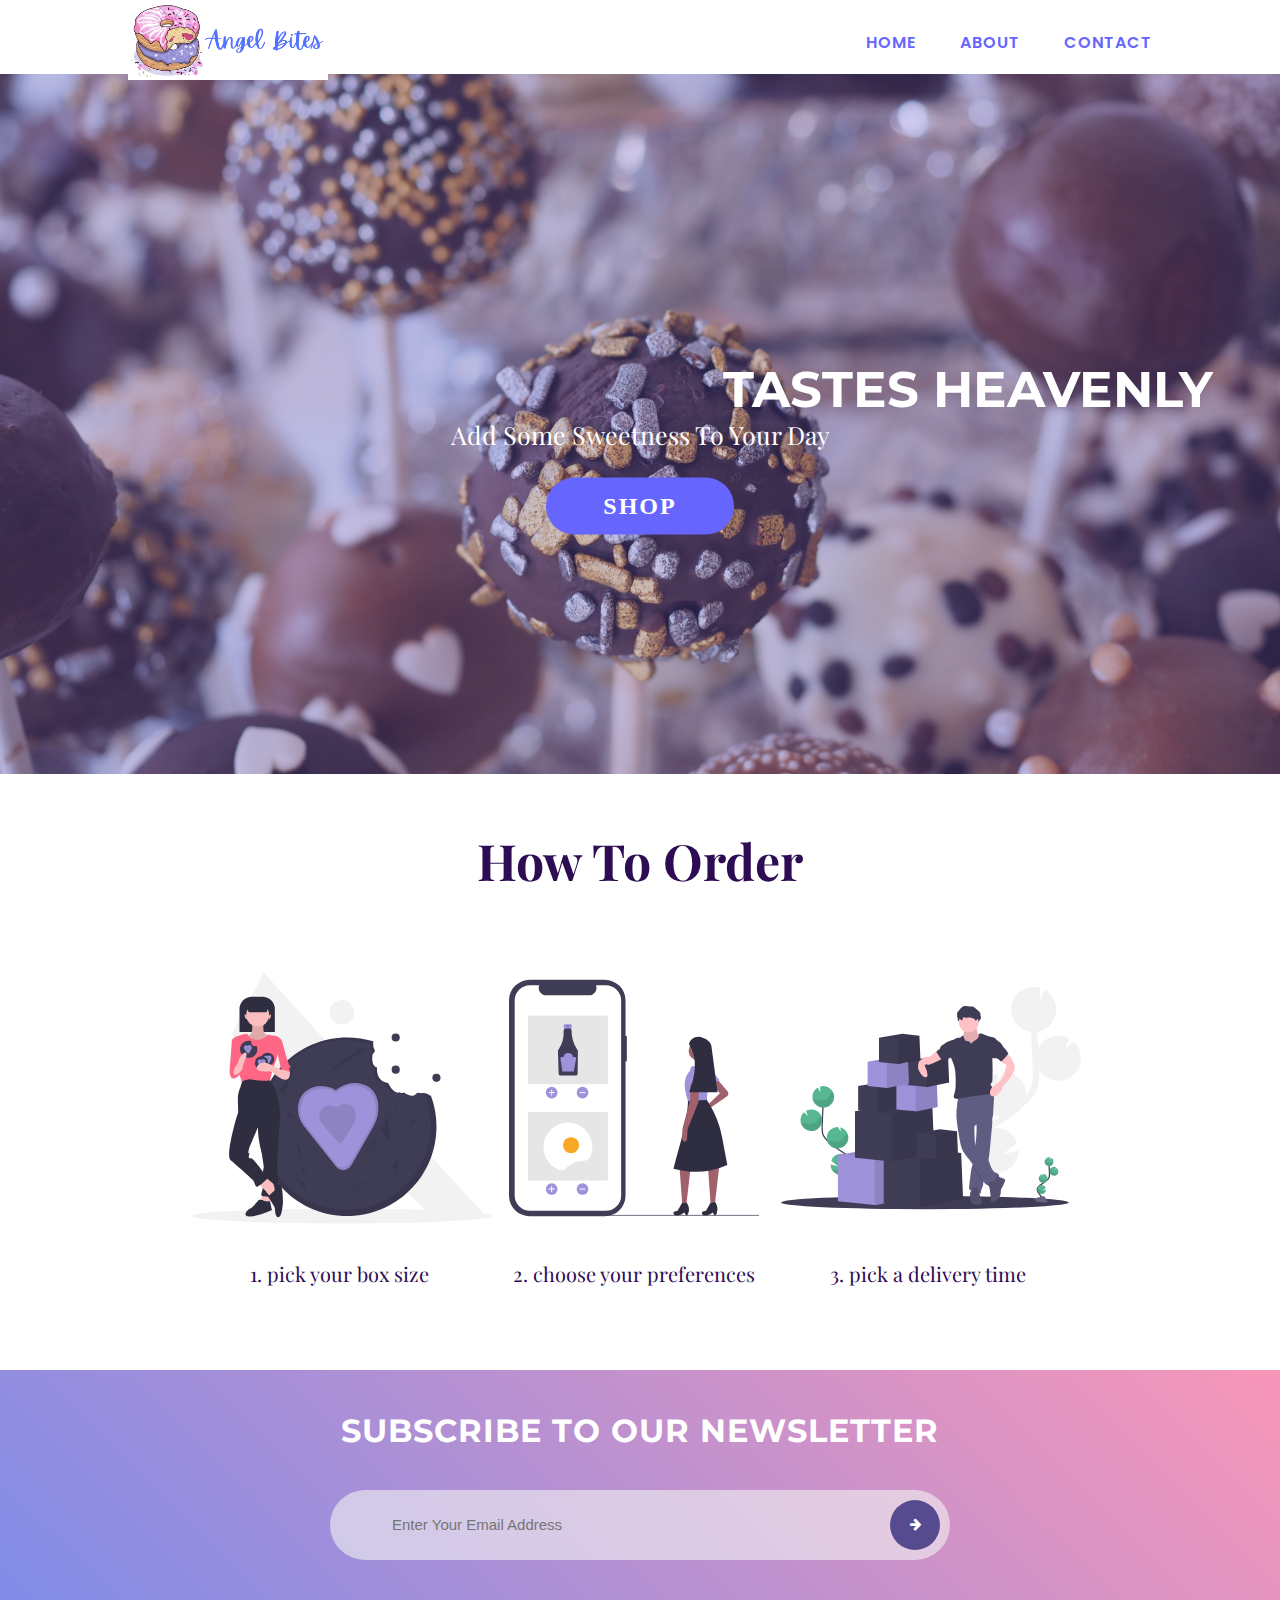
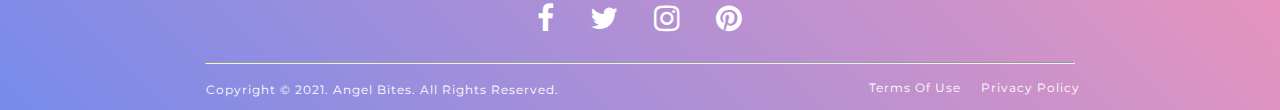
<file: index.html>
<!DOCTYPE html>
<html lang="en">
<head>
    <meta charset="UTF-8">
    <meta http-equiv="X-UA-Compatible" content="IE=edge">
    <meta name="viewport" content="width=device-width, initial-scale=1.0">
    <link rel="stylesheet" href="./css/style.css">
    <link rel="stylesheet" href="https://cdnjs.cloudflare.com/ajax/libs/font-awesome/4.7.0/css/font-awesome.min.css">
    <title>Home</title>
</head>
<body>
    <header>
        <img src="./img/angel bites.png" class="logo" width="300" height="80"></img>
        <nav>
            <ul class="navbar"><a href="index.html">Home</a></ul>
            <ul class="navbar"><a href="about.html">About</a></ul>
            <ul class="navbar"><a href="contact.html">Contact</a></ul>
        </nav>
    </header>
    <section>
        <h1>Tastes Heavenly</h1>
        <p>Add Some Sweetness To Your Day</p>
        <a href="items/items.html" class="aorder"><h2 class="order">Shop</h2></a>
    </section>
    <div class="instructions">
        <h1>How To Order</h1>
    </div>
    <div class="row">
        <div class="column1">
            <img src="./img/undraw_cookie_love_ulvn.svg" width="300" height="300"></img>
            <p>1. pick your box size</p>
        </div>
        <div class="column2">
            <img src="./img/undraw_online_groceries_a02y.svg" width="250" height="300"></img>
            <p>2. choose your preferences</p>
        </div>
        <div class="column3">
            <img src="./img/undraw_deliveries_131a.svg" width="300" height="300"></img>
            <p>3. pick a delivery time</p>
        </div>
    </div>
    <div class="newsletter">
        <h1>Subscribe to our Newsletter</h1>
        <div class="textbar">
            <input type="newsletter" placeholder="Enter Your Email Address">
            <button type="button"><i class="fa fa-arrow-right"></i></button>
        </div>
        <div class="footer">
            <a href="https://www.facebook.com/"><i class="fa fa-facebook"></i></a>
            <a href="http://www.twitter.com"><i class="fa fa-twitter"></i></a>
            <a href="http://www.instagram.com"><i class="fa fa-instagram"></i></a>
            <a href="http://www.pinterest.com"><i class="fa fa-pinterest"></i></a>
        </div>
        <hr width="70%">
        <div class="copyright">
            <p1>Copyright © 2021. Angel Bites. All Rights Reserved.</p1>
        </div>
        <div class="footerlinks">
            <ul><a href="#" class="flink1">Privacy Policy</a></ul>
            <ul><a href="#" class="flink2">Terms of Use</a></ul>
        </div>
    </div>
</body>
</html>
</file>
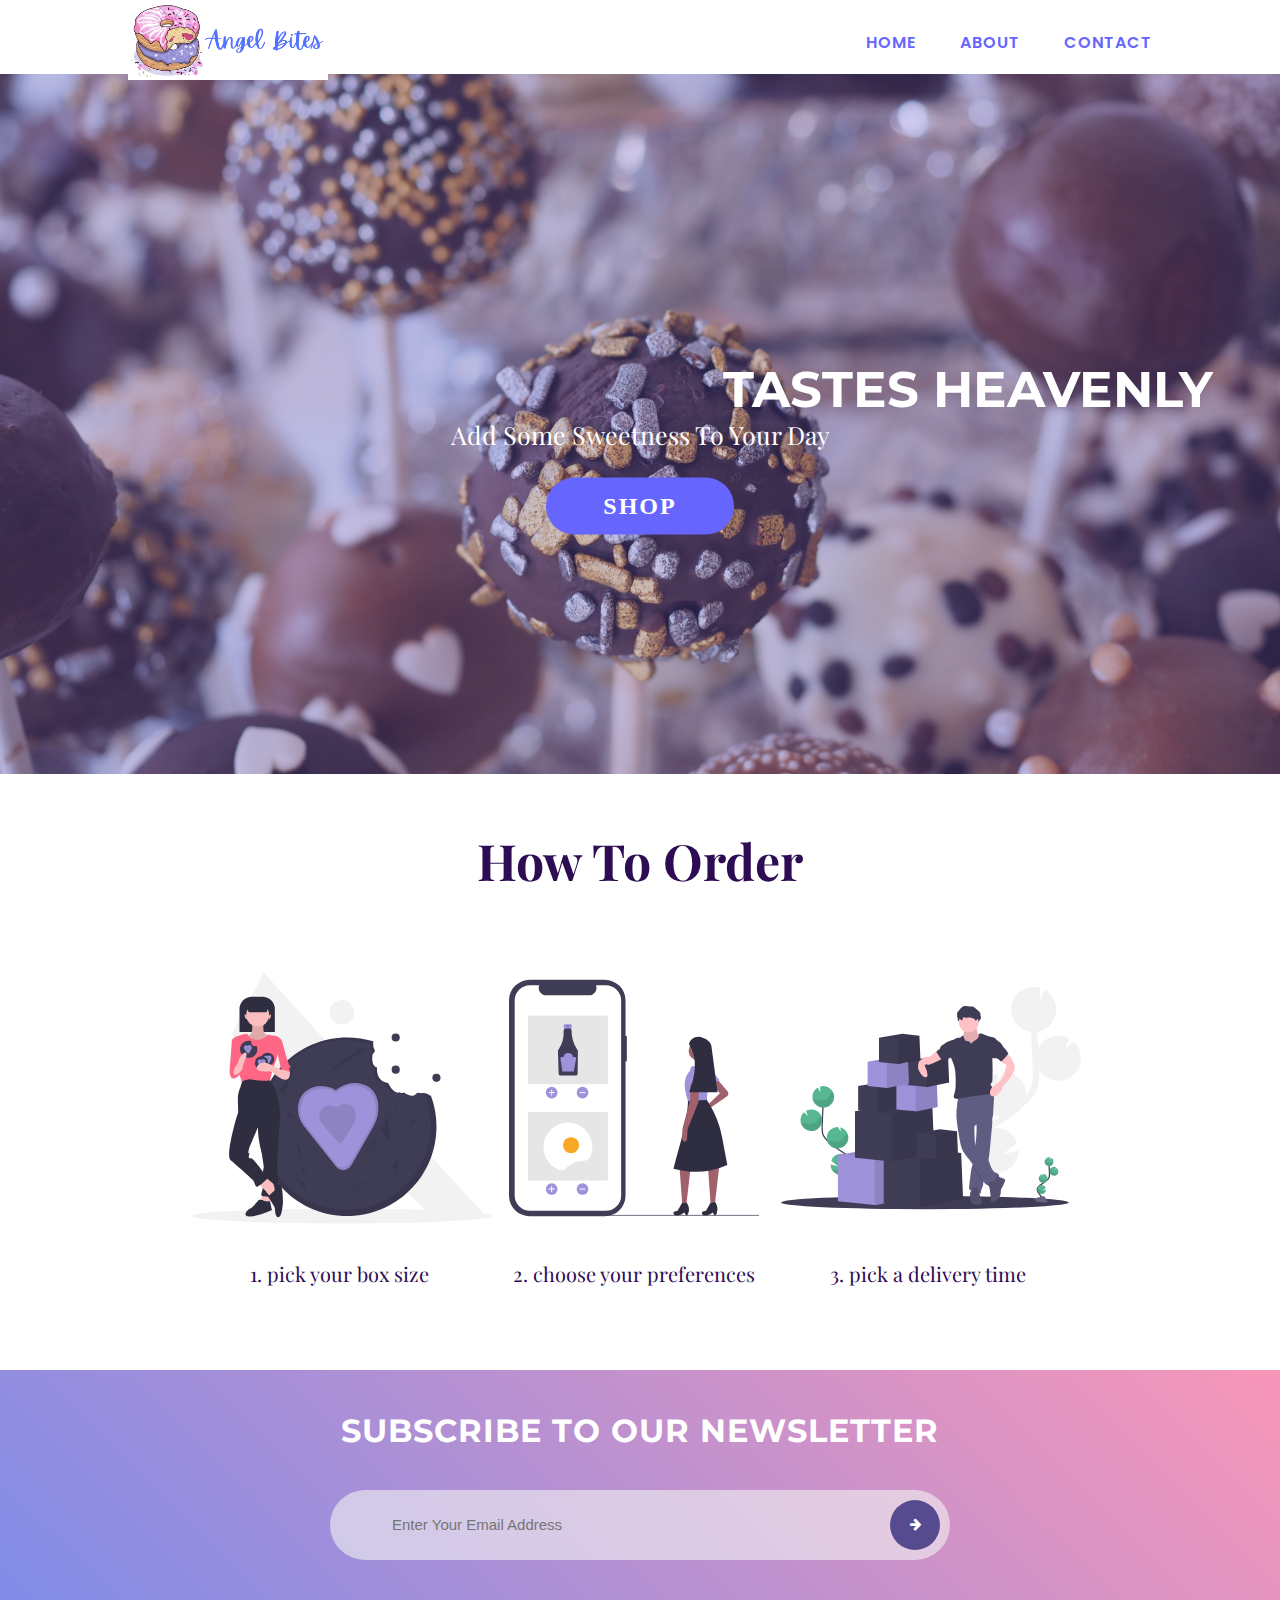
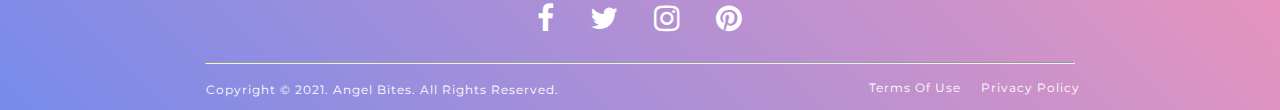
<file: home/index.html>
<!DOCTYPE html>
<html lang="en">
<head>
    <meta charset="UTF-8">
    <meta http-equiv="X-UA-Compatible" content="IE=edge">
    <meta name="viewport" content="width=device-width, initial-scale=1.0">
    <link rel="stylesheet" href="/css/style.css">
    <link rel="stylesheet" href="https://cdnjs.cloudflare.com/ajax/libs/font-awesome/4.7.0/css/font-awesome.min.css">
    <title>Home</title>
</head>
<body>
    <header>
        <img src="/img/angel bites.png" class="logo" width="300" height="80"></img>
        <nav>
            <ul class="navbar"><a href="/home/index.html">Home</a></ul>
            <ul class="navbar"><a href="/about/about.html">About</a></ul>
            <ul class="navbar"><a href="/contact/contact.html">Contact</a></ul>
        </nav>
    </header>
    <section>
        <h1>Tastes Heavenly</h1>
        <p>Add Some Sweetness To Your Day</p>
        <a href="items/items.html" class="aorder"><h2 class="order">Shop</h2></a>
    </section>
    <div class="instructions">
        <h1>How To Order</h1>
    </div>
    <div class="row">
        <div class="column1">
            <img src="/img/undraw_cookie_love_ulvn.svg" width="300" height="300"></img>
            <p>1. pick your box size</p>
        </div>
        <div class="column2">
            <img src="/img/undraw_online_groceries_a02y.svg" width="250" height="300"></img>
            <p>2. choose your preferences</p>
        </div>
        <div class="column3">
            <img src="/img/undraw_deliveries_131a.svg" width="300" height="300"></img>
            <p>3. pick a delivery time</p>
        </div>
    </div>
    <div class="newsletter">
        <h1>Subscribe to our Newsletter</h1>
        <div class="textbar">
            <input type="newsletter" placeholder="Enter Your Email Address">
            <button type="button"><i class="fa fa-arrow-right"></i></button>
        </div>
        <div class="footer">
            <a href="#"><i class="fa fa-facebook"></i></a>
            <a href="#"><i class="fa fa-twitter"></i></a>
            <a href="#"><i class="fa fa-instagram"></i></a>
            <a href="#"><i class="fa fa-pinterest"></i></a>
        </div>
        <hr width="70%">
        <div class="copyright">
            <p1>Copyright © 2021. Angel Bites. All Rights Reserved.</p1>
        </div>
        <div class="footerlinks">
            <ul><a href="#" class="flink1">Privacy Policy</a></ul>
            <ul><a href="#" class="flink2">Terms of Use</a></ul>
        </div>
    </div>
</body>
</html>
</file>
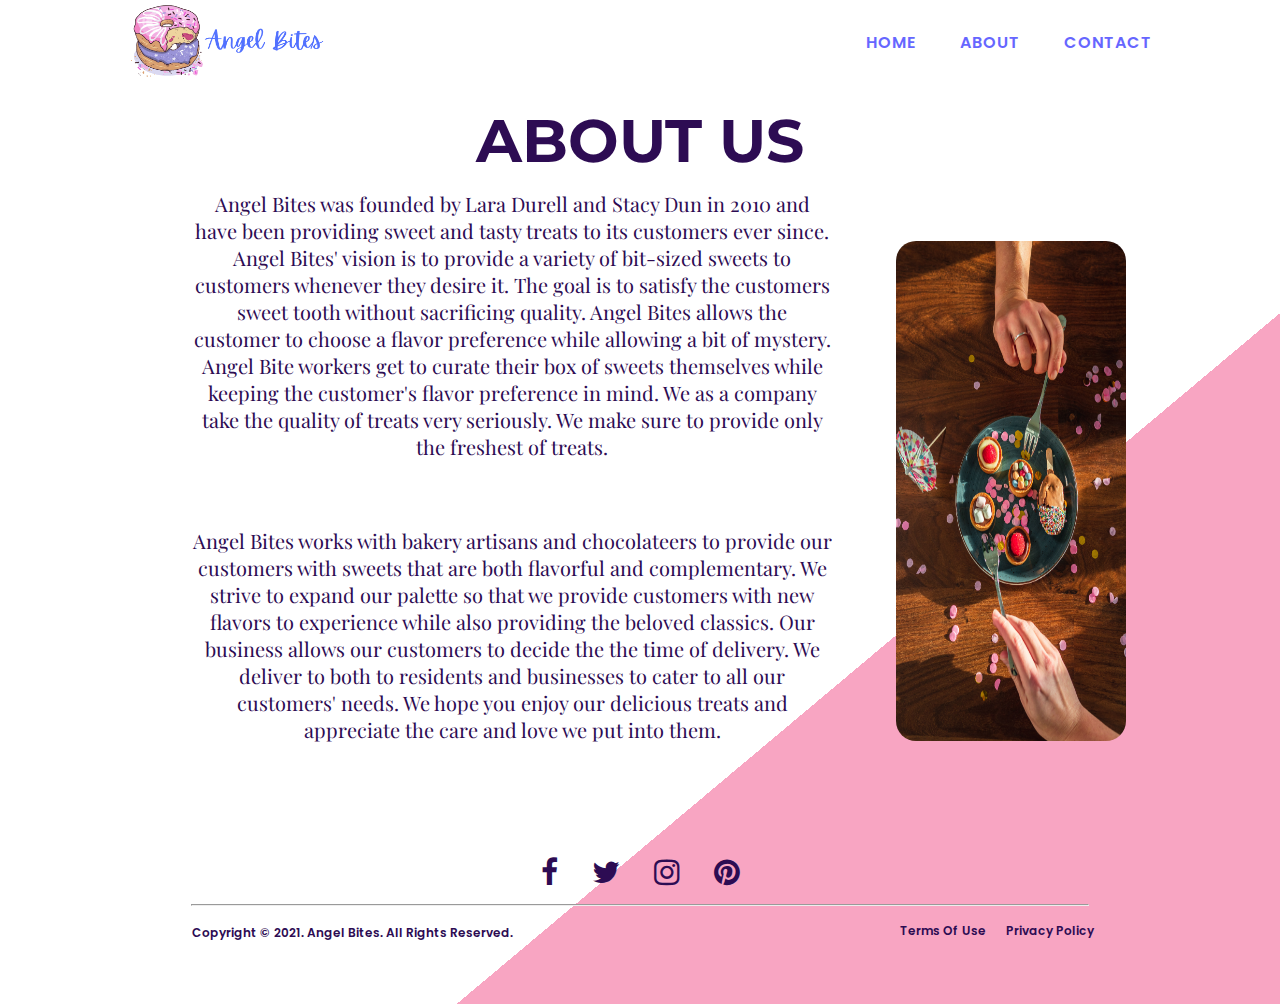
<file: about.html>
<!DOCTYPE html>
<html lang="en">
<head>
    <meta charset="UTF-8">
    <meta http-equiv="X-UA-Compatible" content="IE=edge">
    <meta name="viewport" content="width=device-width, initial-scale=1.0">
    <link rel="stylesheet" href="./css/style.css">
    <link rel="stylesheet" href="https://cdnjs.cloudflare.com/ajax/libs/font-awesome/4.7.0/css/font-awesome.min.css">
    <title>About</title>
</head>
<body>
    <header>
        <img src="./img/angel bites.png" class="logo" width="300" height="80"></img>
        <nav>
            <ul class="navbar"><a href="index.html">Home</a></ul>
            <ul class="navbar"><a href="about.html">About</a></ul>
            <ul class="navbar"><a href="contact.html">Contact</a></ul>
        </nav>
    </header>
    <div class="background">
        <div class="about">
            <h1>About Us</h1>
        </div>
        <div class="summary">
            <div class="p1">
                <p>Angel Bites was founded by Lara Durell and Stacy Dun in 2010 and have been providing sweet and tasty treats to its customers ever since. Angel Bites' vision is to provide a variety of bit-sized sweets to customers whenever they desire it. The goal is to satisfy the customers sweet tooth without sacrificing quality. Angel Bites allows the customer to choose a flavor preference while allowing a bit of mystery. Angel Bite workers get to curate their box of sweets themselves while keeping the customer's flavor preference in mind. We as a company take the quality of treats very seriously. We make sure to provide only the freshest of treats.     </p>
            </div>
            <div class="p2">
                <p>Angel Bites works with bakery artisans and chocolateers to provide our customers with sweets that are both flavorful and complementary. We strive to expand our palette so that we provide customers with new flavors to experience while also providing the beloved classics.  Our business allows our customers to decide the the time of delivery. We deliver to both to residents and businesses to cater to all our customers' needs. We hope you enjoy our delicious treats and appreciate the care and love we put into them.</p>
            </div>
            <div class="candy">
                <img src="./img/yum.jpg" width="500" height="500"></img>
            </div>
        </div>
        <div class="footer2">
            <div class="social2">
                <a href="https://www.facebook.com/"><i class="fa fa-facebook"></i></a>
                <a href="http://www.twitter.com"><i class="fa fa-twitter"></i></a>
                <a href="http://www.instagram.com"><i class="fa fa-instagram"></i></a>
                <a href="http://www.pinterest.com"><i class="fa fa-pinterest"></i></a>
            </div>
            <hr width="70%">
            <div class="copyright2">
                <p1>Copyright © 2021. Angel Bites. All Rights Reserved.</p1>
            </div>
            <div class="footerlinks2">
                <ul><a href="#" class="flink3">Privacy Policy</a></ul>
                <ul><a href="#" class="flink4">Terms of Use</a></ul>
            </div>
        </div>
    </div>
</body>
</html>
</file>
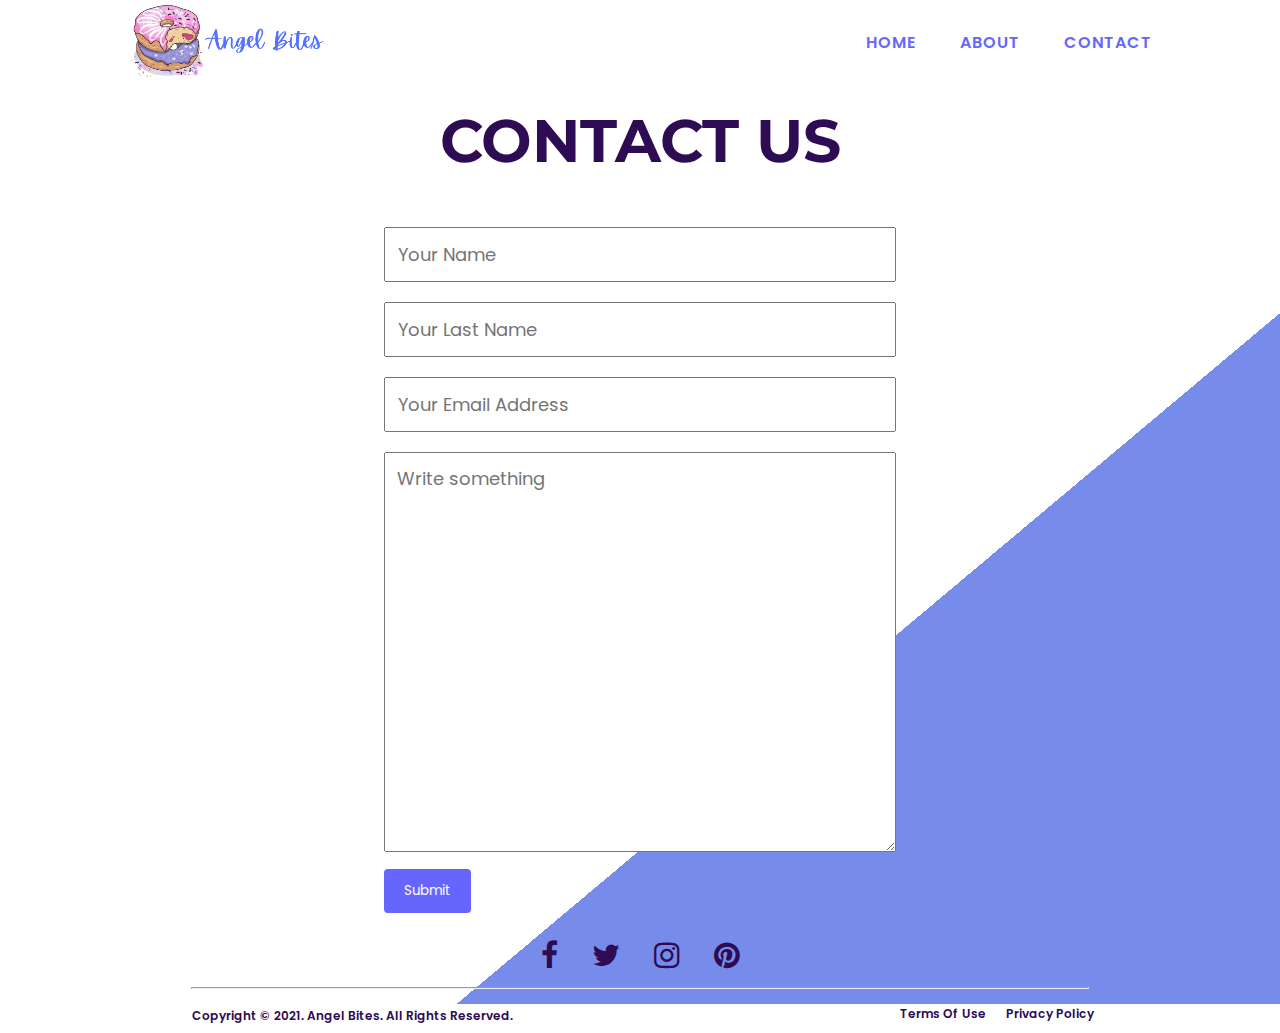
<file: contact.html>
<!DOCTYPE html>
<html lang="en">
<head>
    <meta charset="UTF-8">
    <meta http-equiv="X-UA-Compatible" content="IE=edge">
    <meta name="viewport" content="width=device-width, initial-scale=1.0">
    <link rel="stylesheet" href="./css/style.css">
    <link rel="stylesheet" href="https://cdnjs.cloudflare.com/ajax/libs/font-awesome/4.7.0/css/font-awesome.min.css">
    <title>Contact</title>
</head>
<body>
    <header>
        <img src="./img/angel bites.png" class="logo" width="300" height="80"></img>
        <nav>
            <ul class="navbar"><a href="index.html">Home</a></ul>
            <ul class="navbar"><a href="about.html">About</a></ul>
            <ul class="navbar"><a href="contact.html">Contact</a></ul>
        </nav>
    </header>
    <div class="background2">
        <div class="contacttitle">
            <h1>Contact Us</h1>
        </div>
        <div class="contact">
            <div class="container">
                <form action="action_page.php">
                    <input type="text" id="fname" name="firstname" placeholder="Your Name">               
                    <input type="text" id="lname" name="lastname" placeholder="Your Last Name">
                    <input type="text" id="email" name="email" placeholder="Your Email Address">
                    <textarea id="subject" name="subject" placeholder="Write something" style="height: 400px"></textarea>
                    <input type="submit" value="Submit">
                </form>
            </div>
        </div>
        <div class="footer3">
            <div class="social2">
                <a href="https://www.facebook.com/"><i class="fa fa-facebook"></i></a>
                <a href="http://www.twitter.com"><i class="fa fa-twitter"></i></a>
                <a href="http://www.instagram.com"><i class="fa fa-instagram"></i></a>
                <a href="http://www.pinterest.com"><i class="fa fa-pinterest"></i></a>
            </div>
            <hr width="70%">
            <div class="copyright2">
                <p1>Copyright © 2021. Angel Bites. All Rights Reserved.</p1>
            </div>
            <div class="footerlinks2">
                <ul><a href="#" class="flink3">Privacy Policy</a></ul>
                <ul><a href="#" class="flink4">Terms of Use</a></ul>
            </div>
        </div>
    </div>
</body>
</html>
</file>
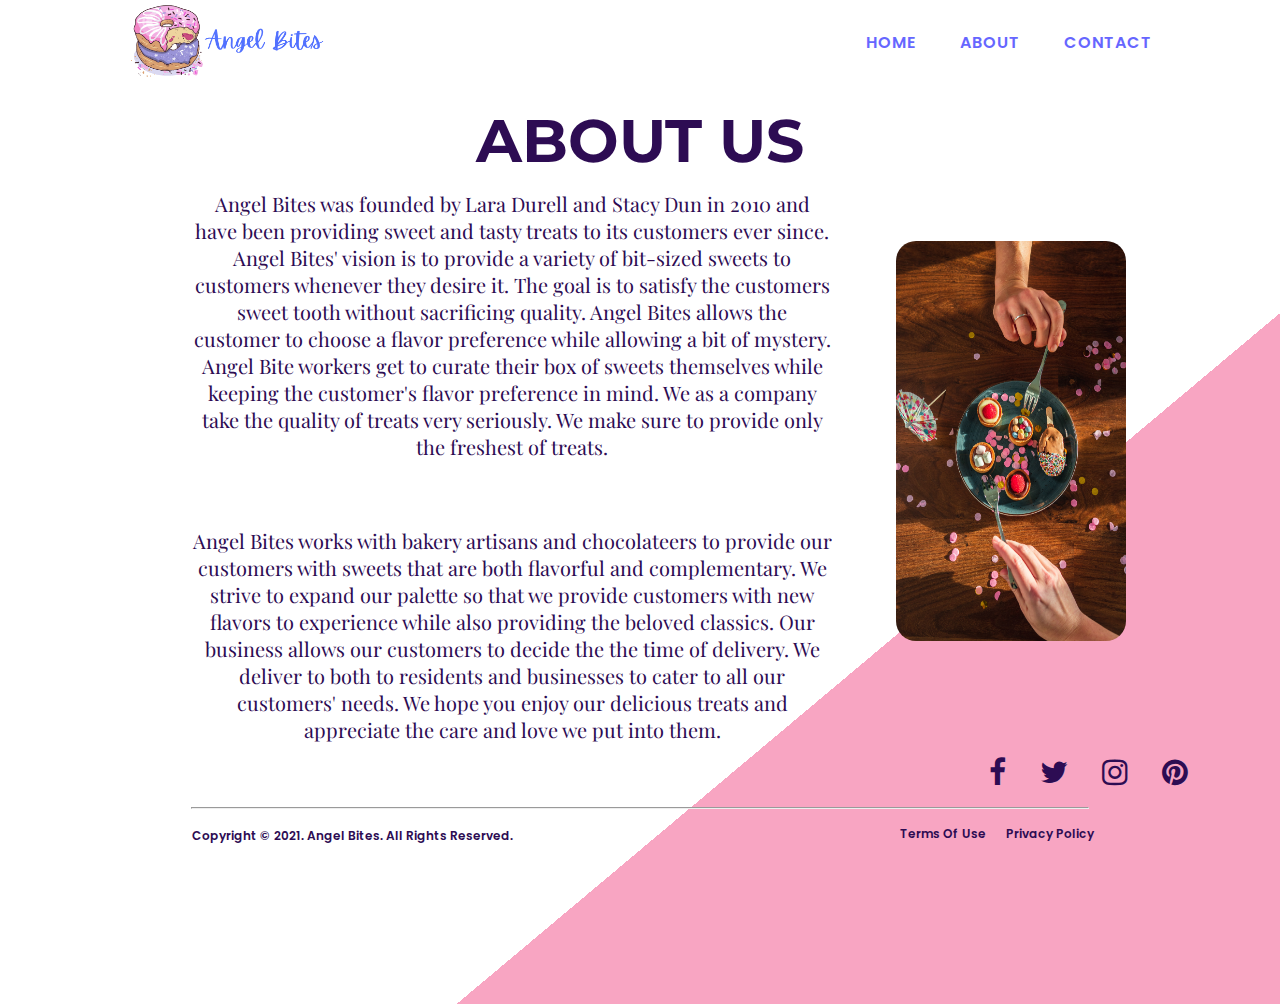
<file: about/about.html>
<!DOCTYPE html>
<html lang="en">
<head>
    <meta charset="UTF-8">
    <meta http-equiv="X-UA-Compatible" content="IE=edge">
    <meta name="viewport" content="width=device-width, initial-scale=1.0">
    <link rel="stylesheet" href="/css/style.css">
    <link rel="stylesheet" href="https://cdnjs.cloudflare.com/ajax/libs/font-awesome/4.7.0/css/font-awesome.min.css">
    <title>About</title>
</head>
<body>
    <header>
        <img src="/img/angel bites.png" class="logo" width="300" height="80"></img>
        <nav>
            <ul class="navbar"><a href="/home/index.html">Home</a></ul>
            <ul class="navbar"><a href="/about/about.html">About</a></ul>
            <ul class="navbar"><a href="/contact/contact.html">Contact</a></ul>
        </nav>
    </header>
    <div class="background">
        <div class="about">
            <h1>About Us</h1>
        </div>
        <div class="summary">
            <div class="p1">
                <p>Angel Bites was founded by Lara Durell and Stacy Dun in 2010 and have been providing sweet and tasty treats to its customers ever since. Angel Bites' vision is to provide a variety of bit-sized sweets to customers whenever they desire it. The goal is to satisfy the customers sweet tooth without sacrificing quality. Angel Bites allows the customer to choose a flavor preference while allowing a bit of mystery. Angel Bite workers get to curate their box of sweets themselves while keeping the customer's flavor preference in mind. We as a company take the quality of treats very seriously. We make sure to provide only the freshest of treats.     </p>
            </div>
            <div class="p2">
                <p>Angel Bites works with bakery artisans and chocolateers to provide our customers with sweets that are both flavorful and complementary. We strive to expand our palette so that we provide customers with new flavors to experience while also providing the beloved classics.  Our business allows our customers to decide the the time of delivery. We deliver to both to residents and businesses to cater to all our customers' needs. We hope you enjoy our delicious treats and appreciate the care and love we put into them.</p>
            </div>
            <div class="candy">
                <img src="/img/yum.jpg" width="400" height="400"></img>
            </div>
        </div>
        <div class="footer2">
            <div class="social2">
                <a href="#"><i class="fa fa-facebook"></i></a>
                <a href="#"><i class="fa fa-twitter"></i></a>
                <a href="#"><i class="fa fa-instagram"></i></a>
                <a href="#"><i class="fa fa-pinterest"></i></a>
            </div>
            <hr width="70%">
            <div class="copyright2">
                <p1>Copyright © 2021. Angel Bites. All Rights Reserved.</p1>
            </div>
            <div class="footerlinks2">
                <ul><a href="#" class="flink3">Privacy Policy</a></ul>
                <ul><a href="#" class="flink4">Terms of Use</a></ul>
            </div>
        </div>
    </div>
</body>
</html>
</file>
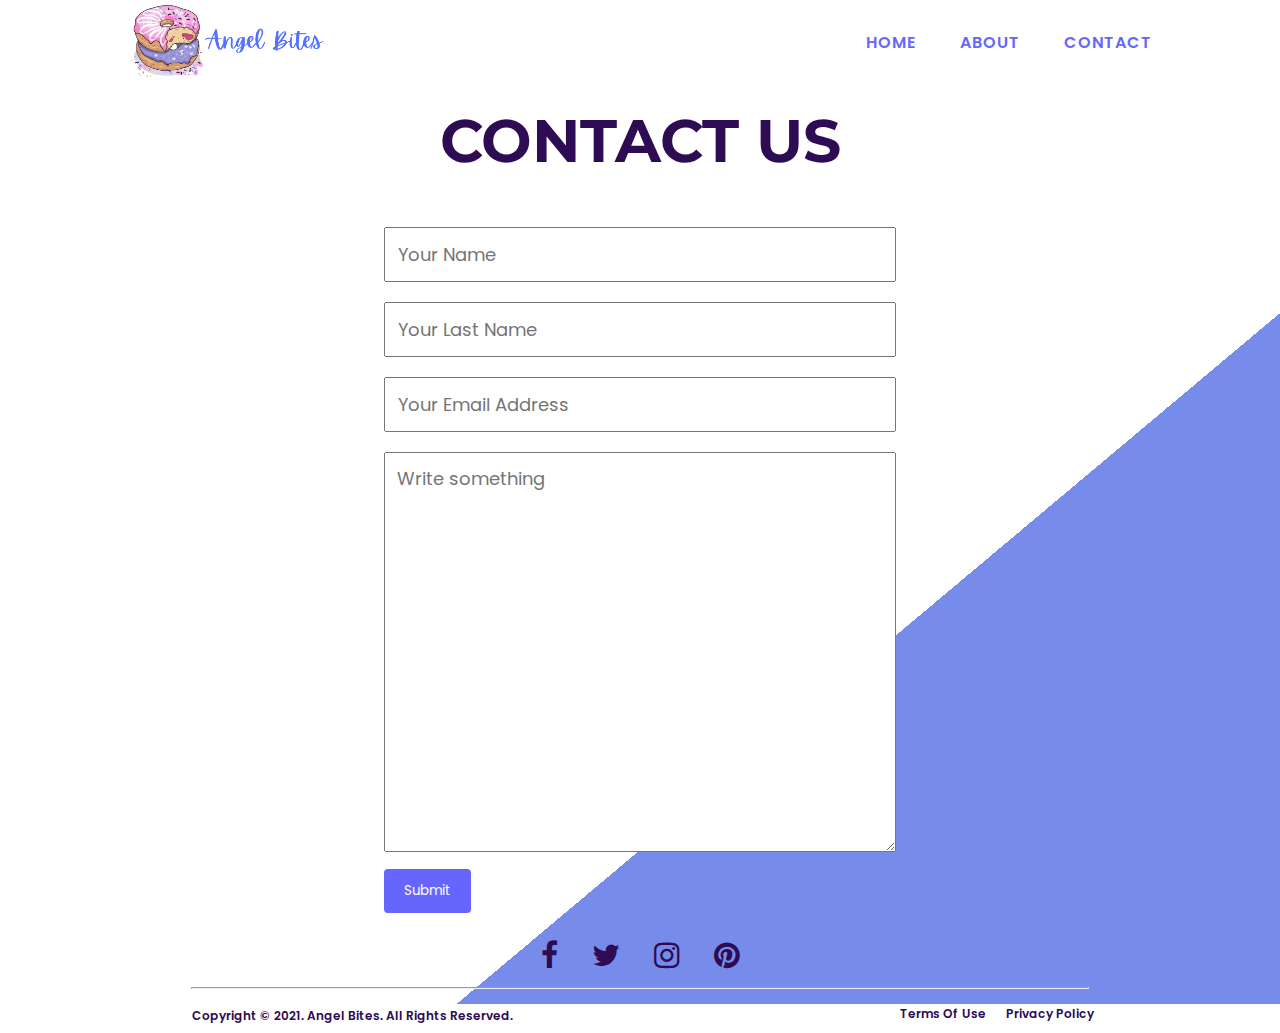
<file: contact/contact.html>
<!DOCTYPE html>
<html lang="en">
<head>
    <meta charset="UTF-8">
    <meta http-equiv="X-UA-Compatible" content="IE=edge">
    <meta name="viewport" content="width=device-width, initial-scale=1.0">
    <link rel="stylesheet" href="/css/style.css">
    <link rel="stylesheet" href="https://cdnjs.cloudflare.com/ajax/libs/font-awesome/4.7.0/css/font-awesome.min.css">
    <title>Contact</title>
</head>
<body>
    <header>
        <img src="/img/angel bites.png" class="logo" width="300" height="80"></img>
        <nav>
            <ul class="navbar"><a href="/home/index.html">Home</a></ul>
            <ul class="navbar"><a href="/about/about.html">About</a></ul>
            <ul class="navbar"><a href="/contact/contact.html">Contact</a></ul>
        </nav>
    </header>
    <div class="background2">
        <div class="contacttitle">
            <h1>Contact Us</h1>
        </div>
        <div class="contact">
            <div class="container">
                <form action="action_page.php">
                    <input type="text" id="fname" name="firstname" placeholder="Your Name">               
                    <input type="text" id="lname" name="lastname" placeholder="Your Last Name">
                    <input type="text" id="email" name="email" placeholder="Your Email Address">
                    <textarea id="subject" name="subject" placeholder="Write something" style="height: 400px"></textarea>
                    <input type="submit" value="Submit">
                </form>
            </div>
        </div>
        <div class="footer3">
            <div class="social2">
                <a href="#"><i class="fa fa-facebook"></i></a>
                <a href="#"><i class="fa fa-twitter"></i></a>
                <a href="#"><i class="fa fa-instagram"></i></a>
                <a href="#"><i class="fa fa-pinterest"></i></a>
            </div>
            <hr width="70%">
            <div class="copyright2">
                <p1>Copyright © 2021. Angel Bites. All Rights Reserved.</p1>
            </div>
            <div class="footerlinks2">
                <ul><a href="#" class="flink3">Privacy Policy</a></ul>
                <ul><a href="#" class="flink4">Terms of Use</a></ul>
            </div>
        </div>
    </div>
</body>
</html>
</file>
<file: css/style.css>
@import url('https://fonts.googleapis.com/css2?family=Roboto:wght@300&display=swap');
@import url('https://fonts.googleapis.com/css2?family=Playfair+Display&family=Roboto:wght@300&display=swap');
@import url('https://fonts.googleapis.com/css2?family=Montserrat:wght@100;900&display=swap');
@import url('https://fonts.googleapis.com/css2?family=Poppins:wght@200&display=swap');

body {
    margin: 0;
    padding: 0;
    font-family:'Poppins';
}

.logo {
    width: 200px;
    margin-left: 10%;
    float: left;
}

nav {
    text-align: right;
    margin-right: 10%
}

nav > ul {
    display:inline-block;
    text-transform: uppercase;
    letter-spacing: 1px;
    font-weight: 600;
    margin-top: 30px;
}

header {
    position: sticky;
    width: 100%;
    height: 40px;
    z-index: 1;
    background-color: white;
}

.navbar > a:link {
    position: relative;
    color: #6666ff;
    text-decoration: none;
}

.navbar > a:visited {
    color: #6666ff;
}

.navbar > a::before {
    content: "";
    position: absolute;
    width: 100%;
    height: 2px;
    bottom: 0;
    left: 0;
    background-color: #6666ff;
    visibility: hidden;
    transform: scaleX(0);
    transition: all 0.3s ease-in-out 0s;
  }

.navbar > a:hover::before {
    visibility: visible;
    transform: scaleX(1);
  }

section {
    background-image: url("../img/cakepops2.jpg");
    background-size: 100%;
    background-attachment: fixed;
    background-repeat: no-repeat;
    height: 700px;
    box-shadow: 0 700px rgb(106, 90, 205,.3) inset;
}

section > h1, h2, p {
    position: relative;
    top: 50%;
    left: 50%;
    transform: translate(-50%,-50%);
    overflow: hidden;
    text-align: center;
}

section > h1 {
    top: 45%;
    color: white;
    font-size: 50px;
    font-family: 'Montserrat';
    text-transform: uppercase;
}

section > p {
    top: 38%;
    color: white;
    font-family: 'Playfair Display';
    font-size: 25px;
    font-weight: 400;
}

.order {
    top: 40%;
    color: white;
    background-color: #6666ff;
    border-radius: 35px;
    font-family: 'Segoe UI';
    text-transform: uppercase;
    letter-spacing: 2px;
    padding: 15px 30px 15px 30px;
    width: 10%;
}

.aorder {
    text-decoration: none;
}

.instructions {
    font-family: 'Playfair Display';
    font-weight: 500;
    font-size: 25px;
    color: rgb(45, 12, 83);
    text-align: center;
    padding: 20px;
}

.column1, .column2, .column3 {
    float: left;
    width: 23%;
    text-align: center;
    color:rgb(45, 12, 83);
    font-family: 'Playfair Display';
    font-size: 20px;
  }

.column1 {
    margin-left: 15%;
}

.row:after {
    content: "";
    display: table;
    clear: both;
  }

.newsletter {
    margin-top: 50px;
    background: linear-gradient(45deg, #778beb, #f896b8);
    font-family: 'Montserrat';
    text-transform: uppercase;
    letter-spacing: 1px;
    color: white;
    height: 300px;
    text-align: center;
    padding: 20px;
}

.textbar {
    width:50%;
    height: 70px;
    background: #f1f1f199;
    border-radius: 40px;
    position: relative;
    margin-top: 40px;
    margin-left: 25%;
}

.textbar input {
    width: 80%;
    height: 70px;
    border-radius: 40px;
    border: 0;
    background: none;
    padding: 0 30px;
    outline: none;
    font-size: 15px;
}

.textbar button {
    background: #574b90;
    border: 0;
    width: 50px;
    height: 50px;
    border-radius: 50%;
    position: absolute;
    right: 10px;
    top: 10px;
    outline: none;
    cursor: pointer;
    color: #fff;
    transition: 0.3s linear;
}

.footer {
    text-align: center;
    color: #fff;
    margin: 40px 0 25px 0;
}

.footer > a {
    padding: 15px;
    font-size: 30px;
    text-align: center;
    text-decoration: none;
    color: white;
  }


.flink1, .flink2 {
    float: right;
    color: white;
    text-decoration: none;
    font-size: 12px;
    text-transform: capitalize;
    margin: 0 10px 0 10px;
}

.flink1 {
    margin-right: 15%;
}

.copyright {
    text-align: left;
    font-size: 12px;
    font-weight: 200px;
    color: white;
    margin: 10px 0 0 15%;
    float: left;
    text-transform: capitalize;
}



  /* ---------------------------------About Us Page------------------------------ */

.about {
    margin: 5%;
    text-align: center;
    font-family: 'Montserrat';
    font-size: 30px;
    color: rgb(45, 12, 83);
    text-transform: uppercase;
}

  .p1, .p2 {
    font-family: 'Playfair Display';
    font-size: 20px;
    color: rgb(45, 12, 83);
    /* text-align: justify;
    text-justify: inter-word; */
    width: 50%;
    height: 20%;
    margin: 5% 5% -5% 15%;
    float: left;
}

.candy > img {
    width: 18%;
    border-radius: 20px;
}

.footer2 {
    text-align: center;
    color: rgb(45, 12, 83);
    margin-top: 8%;
}

.social2 > a {
    padding: 15px;
    font-size: 30px;
    text-align: center;
    text-decoration: none;
    color: rgb(45, 12, 83);
  }


.flink3, .flink4 {
    float: right;
    color: rgb(45, 12, 83);
    text-decoration: none;
    font-size: 12px;
    font-weight: 600;
    text-transform: capitalize;
    margin: 0 10px 10px 10px;
}

hr {
    color:rgb(194, 191, 191);
    border-color: rgb(194, 191, 191)y;
} 

.flink3 {
    margin-right: 15%;
}

.copyright2 {
    text-align: left;
    font-size: 12px;
    margin-left: 15%;
    margin-top: 10px;
    color: rgb(45, 12, 83);
    font-weight: 600;
    float: left;
    text-transform: capitalize;
}

.background {
    height: 100vh;
    width: 100%;
    background:linear-gradient(140deg, white, white 65%, #f8a5c2 65%, #f8a5c2);
}

/* ----------------------------Contact Page----------------------------- */

.contacttitle {
    margin: 5% 5% 0% 5%;
    text-align: center;
    font-family: 'Montserrat';
    font-size: 30px;
    color: rgb(45, 12, 83);
    text-transform: uppercase;
}

input[type=text], select, textarea {
    width: 40%;
    padding: 12px;
    margin: 30%;
    box-sizing: border-box;
    margin-top: 10px; 
    margin-bottom: 10px; 
    resize: vertical;
    font-family: 'Poppins';
    font-size: 18px;
}

input[type=submit] {
    margin-left: 30%;
    display: block;
    background-color: #6666ff;
    color: white;
    padding: 12px 20px;
    border: none;
    border-radius: 4px;
    font-family: 'Poppins';
    cursor: pointer;
}

.footer3 {
    text-align: center;
    color: rgb(45, 12, 83);
    margin-top: 20px;
}

.background2 {
    height: 100vh;
    width: 100%;
    background:linear-gradient(140deg, white, white 65%, #778beb 65%, #778beb);
}
</file>
